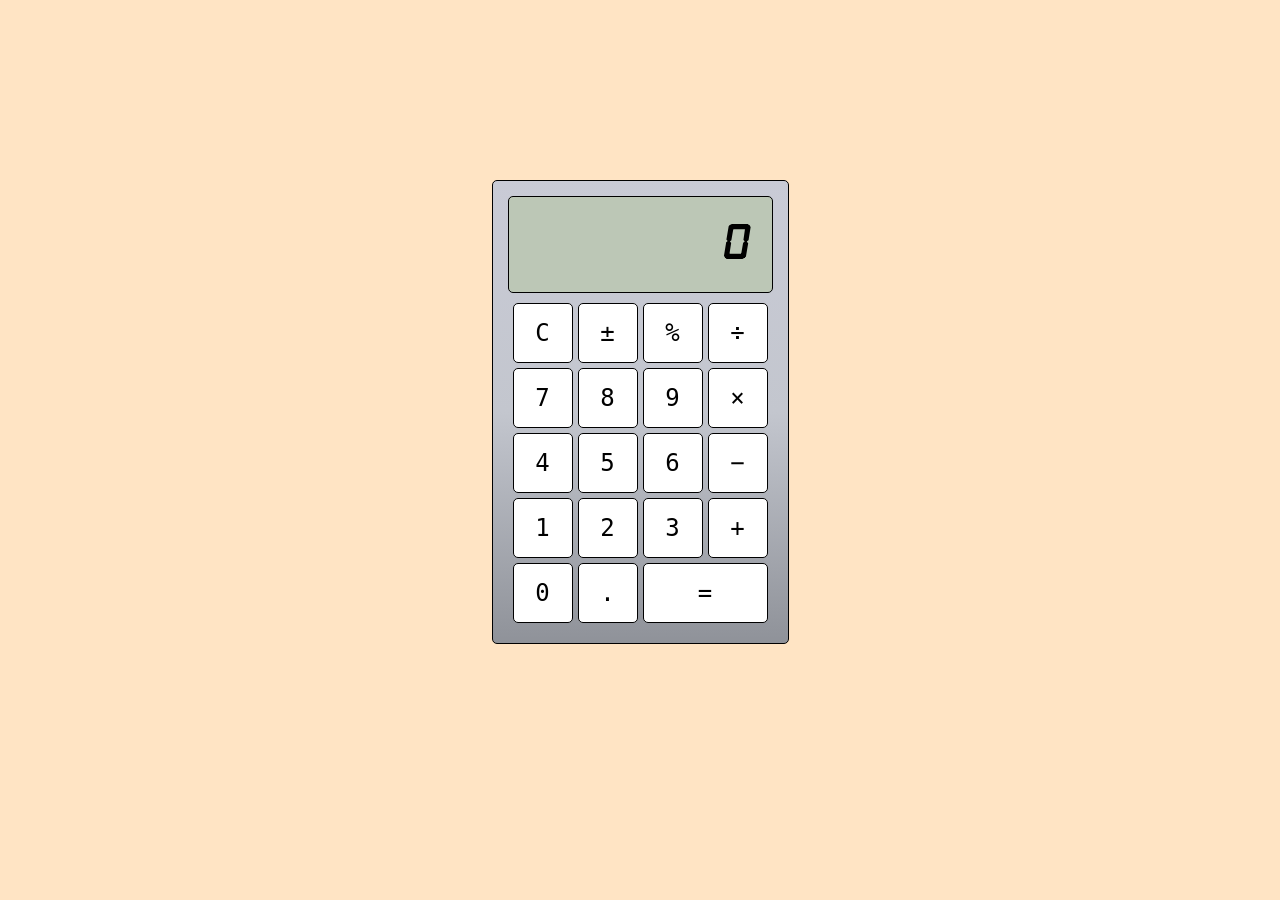
<file: index.html>
<!-- https://img2.cgtrader.com/items/1894240/0ed1f530f0/calculator-3d-model-max-obj-3dm-stp-bip.jpg -->

<!DOCTYPE html>
<html lang="en">
    <head>
        <meta charset="UTF-8" />
        <meta http-equiv="X-UA-Compatible" content="IE=edge" />
        <meta name="viewport" content="width=device-width, initial-scale=1.0" />
        <link rel="stylesheet" href="style.css" />
        <link rel="icon" type="image/png" href="./favicon.png" />
        <title>calc you later, aligator</title>
    </head>
    <body>
        <div class="container">
            <div class="calculator">
                <div class="value">0</div>

                <div class="buttons-container">
                    <div class="button function clr">C</div>
                    <div class="button function pm">&plusmn;</div>
                    <div class="button function percent">&percnt;</div>
                    <div class="button operator division">&divide;</div>
                    <div class="button number-7">7</div>
                    <div class="button number-8">8</div>
                    <div class="button number-9">9</div>
                    <div class="button operator multiplication">&times;</div>
                    <div class="button number-4">4</div>
                    <div class="button number-5">5</div>
                    <div class="button number-6">6</div>
                    <div class="button operator subtraction">&minus;</div>
                    <div class="button number-1">1</div>
                    <div class="button number-2">2</div>
                    <div class="button number-3">3</div>
                    <div class="button operator addition">&plus;</div>
                    <div class="button number-0">0</div>
                    <div class="button decimal">.</div>
                    <div class="button operator equal">&equals;</div>
                </div>
            </div>
        </div>
        <script src="script.js"></script>
    </body>
</html>
</file>
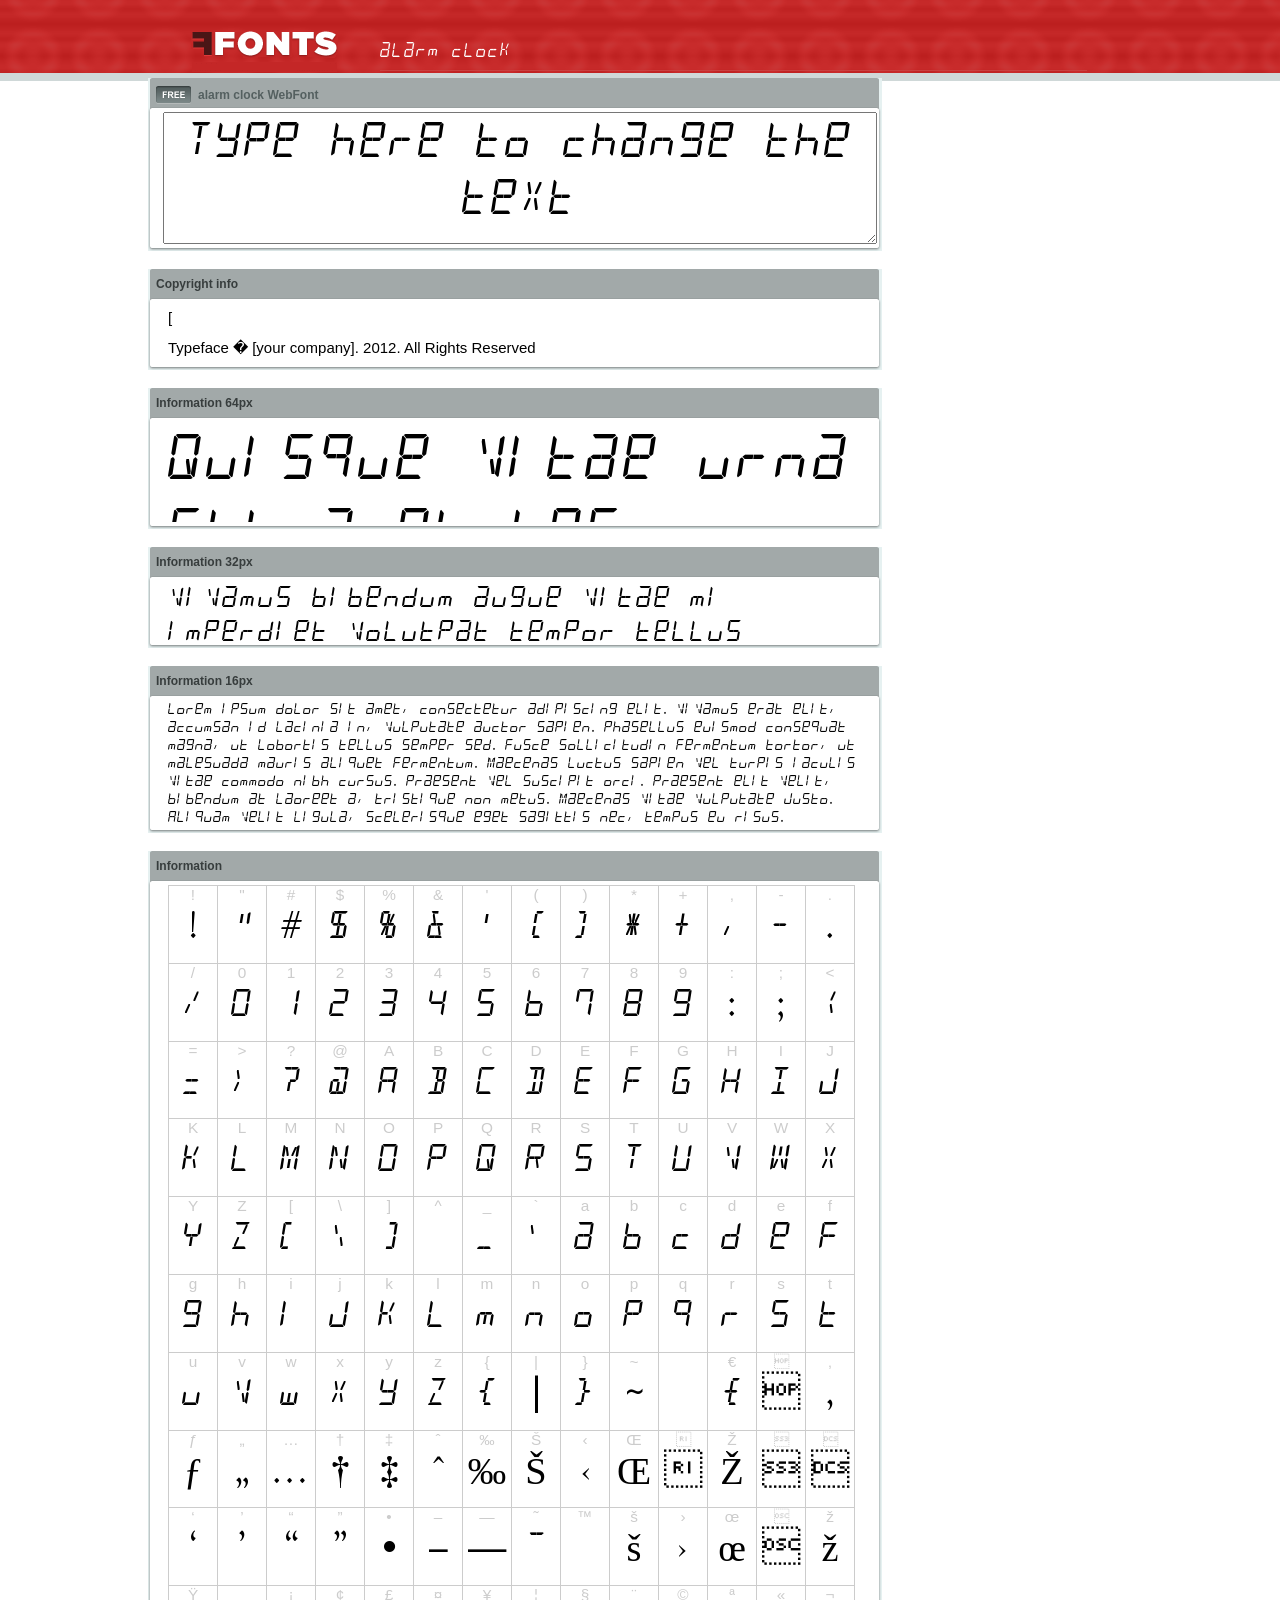
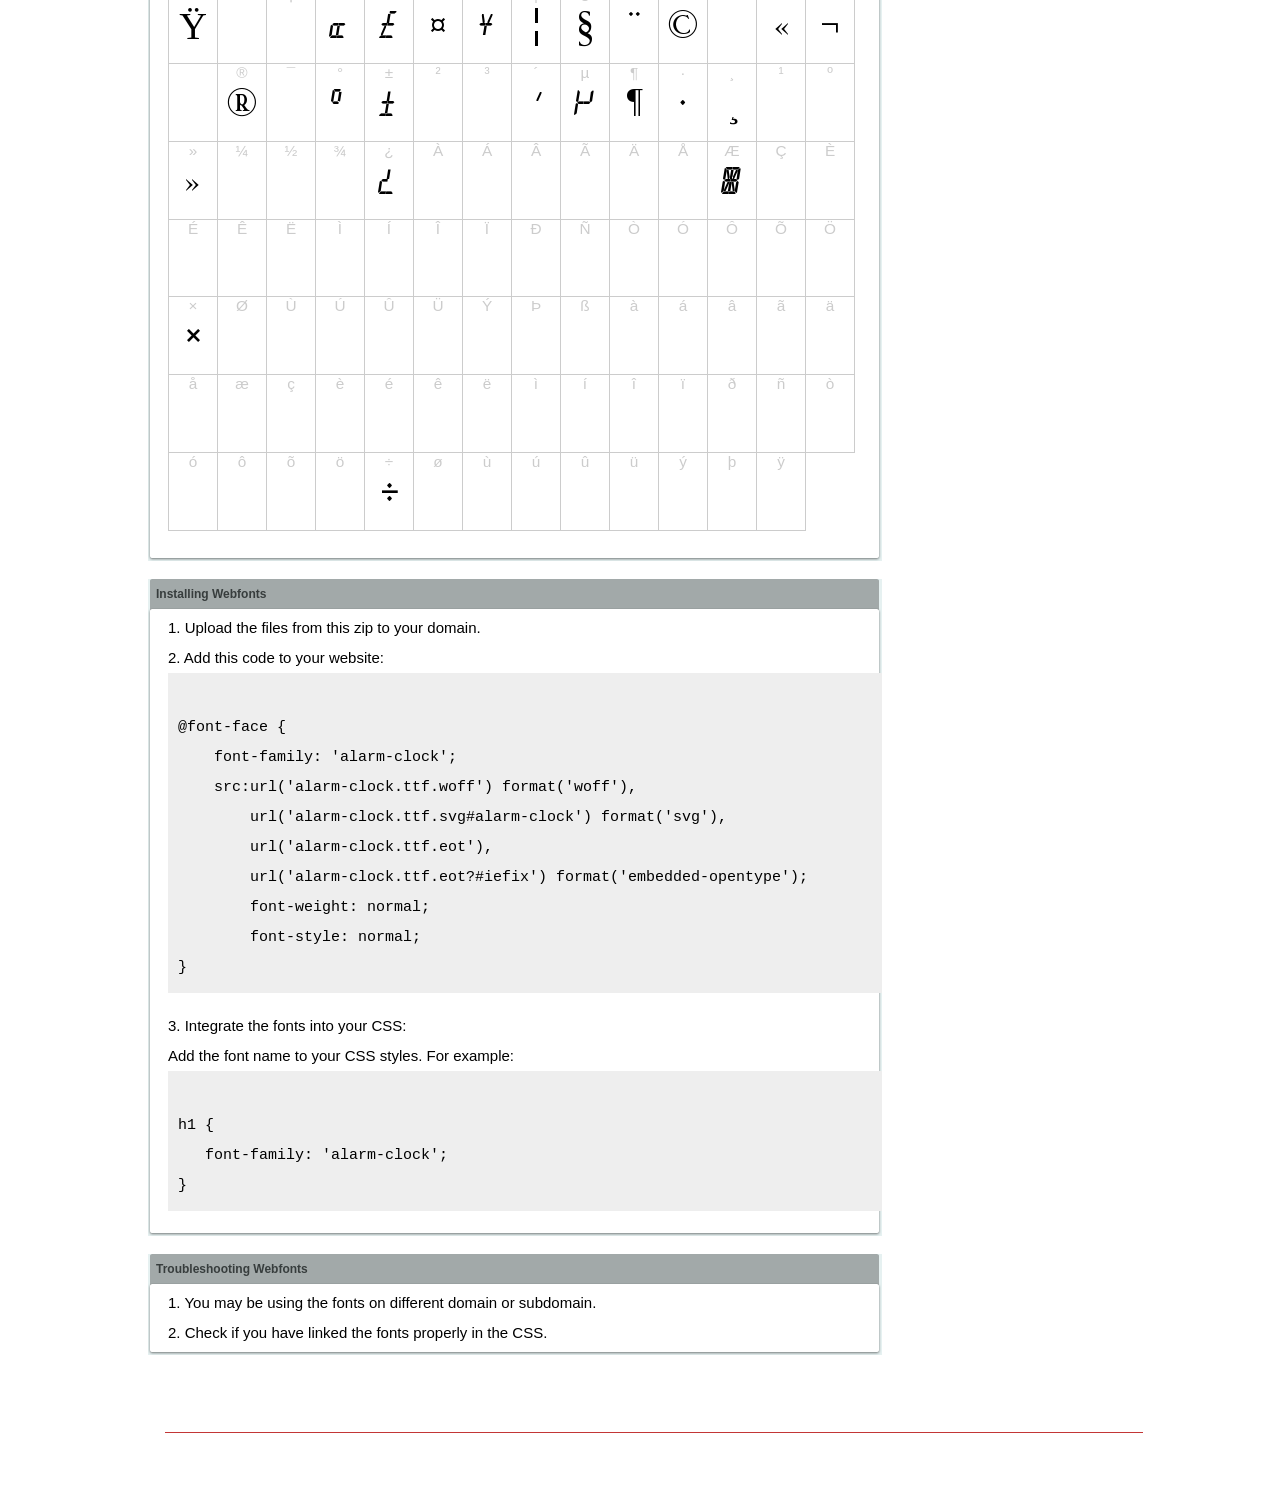
<file: font-alarm-clock/example.html>
<!DOCTYPE html PUBLIC "-//W3C//DTD XHTML 1.0 Transitional//EN" "http://www.w3.org/TR/xhtml1/DTD/xhtml1-transitional.dtd">
<html xmlns="http://www.w3.org/1999/xhtml">
<head>
<meta http-equiv="Content-Type" content="text/html; charset=UTF-8" />
<title>alarm clock WebFont</title>
<meta name="description" content="alarm clock WebFont" />
<meta name="keywords" content="alarm clock WebFont" />
<style type="text/css">
@font-face {
  font-family: 'alarm-clock';
    src:  url('alarm-clock.ttf.woff') format('woff'),
    url('alarm-clock.ttf.svg#alarm-clock') format('svg'),
    url('alarm-clock.ttf.eot'),
    url('alarm-clock.eot?#iefix') format('embedded-opentype'); 
    font-weight: normal;
    font-style: normal;
}.examplefontl {
  font-family: 'alarm-clock';  
  color: black;
}
.examplefont {
  padding-bottom: 2em;
  overflow: hidden; 
  text-align: center;
}
.examplefont div {
  float: left;
  border: 1px solid #ccc;
  text-align: center;
  width: 1.25em;
  height: 2em;
  margin-right: -1px;
  margin-bottom: -1px;
  font-size: 3.2em; 
}
.examplefont div .defaultC {
  color: #ccc;
  font-family: arial, sans-serif;
  font-size: .4em;
  display: block;
}
*{margin:0;padding:0;}
body{margin:0px;padding:0px;background:#FFFFFF url(images/bgtile.gif?1) repeat-x;font-family:Arial, Helvetica, sans-serif;}
#header{background:url(images/headertile.gif);height:73px;margin:0px;overflow:hidden;}
#head{width:707px;float:left;height:31px;margin:39px 0 0 0;padding:0px;color:#ffffff;font-size:15px;border-bottom:1px solid #c94040;overflow:hidden;}
#head a{color:#ffffff;text-decoration:none;}
#headspan1{float:left;}
.container{width:994px;margin:0 auto;padding:0px;overflow:hidden;}
#content{width:734px;margin:5px 0px 0px 5px;float:left;padding:0px;font-size:12px;display:inline;color:#868e8e;overflow:hidden;}
.fontbox{background:url(images/fontboxtile.gif);width:734px;margin:0 0 18px 0;padding:0;overflow:hidden;}
.fontboxtop{background:url(images/fontboxtop.gif) no-repeat top left;height:18px;font-size:12px;color:#373d3d;width:718px;padding:8px;margin:0;overflow:hidden;}
.fontboxtop a{color:#373d3d;text-decoration:none;}
.fontboxspan1{background:url(images/free.gif) no-repeat;padding:2px 0 2px 42px;float:left;}
h6{background:url(images/logo.gif) top left no-repeat;width:230px;height:73px;margin:0px 0px 0px 7px;float:left;}
h6 a{display:block;height:73px;}
h6 a span{display:none;}
h1{display:inline;font-size:12px;font-weight:bold;color:#546060;padding:0px;float:left;}
.btn{border:0;margin:0;background:url('images/button.gif');background-repeat:repeat-x;color:#fff;width:127px;height:28px;font-size:17px;}
.inputsubtmi{border:1px solid #e1ebeb;border-bottom:2px solid #c7d1d1;padding:6px;margin:0 0 8px 0;}
.partner{font-size:16px;font-weight:bold;color:#000000;padding:0px;margin:39px 0px 12px 30px;}
.fontboxspan1notfree{padding:2px 0 2px 42px;float:left;}
#footer{height:123px;margin:0px;padding:0px;background:url(http://www.altfonts.com/images/foottile.gif);}
#foot{width:1005px;height:123px;background:url(http://www.altfonts.com/images/foot.gif) top left no-repeat;margin:0 auto;padding:0px;}
#copyright{height:31px;padding:28px 0 0 118px;margin:0 0 0 27px;border-bottom:1px solid #c33636;font-size:14px;color:#4a1616;}
code {
	white-space: pre;
	background-color: #eee;
	display: block;
	padding: 10px;
	margin-bottom: 18px;
	overflow: auto;
}    
</style>
</head>
<body>
<div id="header">
<div class="container">
<h6><a href="http://webfonts.ffonts.net" title="WebFonts"><span>WebFonts</span></a></h6>
<div id="head">
<span id="headspan1">
   <span style="font-family: 'alarm-clock';font-size: 20px; color: white;">alarm clock</span> 
</span>
</div>
</div>
</div>
<div class="container">
<div id="content">
<!-- WebFont --> 
<div class="fontbox">
<div class="fontboxtop"><span class="fontboxspan1"><h1>alarm clock WebFont</h1></span></div>
 <textarea id="txtAreaTryFont" cols="" rows="2" style="font-family: 'alarm-clock';width:97%; font-size: 50px; height: 130px;text-align: center;margin-left: 15px;" 
           onclick="if (this.value=='Type here to change the text') this.value=''">Type here to change the text</textarea>
<img src="images/fontboxbottom.gif" width="734" height="7" alt="" />
</div>
<div class="fontbox">
<div class="fontboxtop"><b>Copyright info</b></div>
<div style="text-align: left;margin-left:20px;color: black;font-size:15px;line-height:200%">
[<br />
Typeface � [your company]. 2012. All Rights Reserved
</div>
<img src="images/fontboxbottom.gif" width="734" height="7" alt="" />
</div>
<div class="fontbox">
<div class="fontboxtop"><b>Information 64px</b></div>
<div style="font-family: 'alarm-clock';margin-left:20px;font-size:64px;color:black;float: left;display: inline; overflow: hidden;height:100px;">
 Quisque vitae urna sit amet ipsum lobortis iaculis volutpat sit amet nibh. 
</div>
<img src="images/fontboxbottom.gif" width="734" height="7" alt="" />
</div>
<div class="fontbox">
<div class="fontboxtop"><b>Information 32px</b></div>
<div style="font-family: 'alarm-clock';margin-left:20px;font-size:30px;color:black;float: left;display: inline; overflow: hidden;height:60px;">
 Vivamus bibendum augue vitae mi imperdiet volutpat tempor tellus lacinia. Integer in sem et neque iaculis malesuada. 
</div>
<img src="images/fontboxbottom.gif" width="734" height="7" alt="" />
</div>
<div class="fontbox">
<div class="fontboxtop"><b>Information 16px</b></div>
<div style="font-family: 'alarm-clock';margin-left:20px;font-size:16px;color:black;float: left;display: inline; overflow: hidden;">
 Lorem ipsum dolor sit amet, consectetur adipiscing elit. Vivamus erat elit, accumsan id lacinia in, vulputate auctor sapien. Phasellus euismod consequat magna, ut lobortis tellus semper sed. Fusce sollicitudin fermentum tortor, ut malesuada mauris aliquet fermentum. Maecenas luctus sapien vel turpis iaculis vitae commodo nibh cursus. Praesent vel suscipit orci. Praesent elit velit, bibendum at laoreet a, tristique non metus. Maecenas vitae vulputate justo. Aliquam velit ligula, scelerisque eget sagittis nec, tempus eu risus. 
</div>
<img src="images/fontboxbottom.gif" width="734" height="7" alt="" />
</div>
<div class="fontbox">
<div class="fontboxtop"><b>Information</b></div>
<div class="examplefont examplefontl" style="text-align: center;margin-left:20px;">
 <div><span class="defaultC">&#33;</span><span>&#33;</span></div><div><span class="defaultC">&#34;</span><span>&#34;</span></div><div><span class="defaultC">&#35;</span><span>&#35;</span></div><div><span class="defaultC">&#36;</span><span>&#36;</span></div><div><span class="defaultC">&#37;</span><span>&#37;</span></div><div><span class="defaultC">&#38;</span><span>&#38;</span></div><div><span class="defaultC">&#39;</span><span>&#39;</span></div><div><span class="defaultC">&#40;</span><span>&#40;</span></div><div><span class="defaultC">&#41;</span><span>&#41;</span></div><div><span class="defaultC">&#42;</span><span>&#42;</span></div><div><span class="defaultC">&#43;</span><span>&#43;</span></div><div><span class="defaultC">&#44;</span><span>&#44;</span></div><div><span class="defaultC">&#45;</span><span>&#45;</span></div><div><span class="defaultC">&#46;</span><span>&#46;</span></div><div><span class="defaultC">&#47;</span><span>&#47;</span></div><div><span class="defaultC">&#48;</span><span>&#48;</span></div><div><span class="defaultC">&#49;</span><span>&#49;</span></div><div><span class="defaultC">&#50;</span><span>&#50;</span></div><div><span class="defaultC">&#51;</span><span>&#51;</span></div><div><span class="defaultC">&#52;</span><span>&#52;</span></div><div><span class="defaultC">&#53;</span><span>&#53;</span></div><div><span class="defaultC">&#54;</span><span>&#54;</span></div><div><span class="defaultC">&#55;</span><span>&#55;</span></div><div><span class="defaultC">&#56;</span><span>&#56;</span></div><div><span class="defaultC">&#57;</span><span>&#57;</span></div><div><span class="defaultC">&#58;</span><span>&#58;</span></div><div><span class="defaultC">&#59;</span><span>&#59;</span></div><div><span class="defaultC">&#60;</span><span>&#60;</span></div><div><span class="defaultC">&#61;</span><span>&#61;</span></div><div><span class="defaultC">&#62;</span><span>&#62;</span></div><div><span class="defaultC">&#63;</span><span>&#63;</span></div><div><span class="defaultC">&#64;</span><span>&#64;</span></div><div><span class="defaultC">&#65;</span><span>&#65;</span></div><div><span class="defaultC">&#66;</span><span>&#66;</span></div><div><span class="defaultC">&#67;</span><span>&#67;</span></div><div><span class="defaultC">&#68;</span><span>&#68;</span></div><div><span class="defaultC">&#69;</span><span>&#69;</span></div><div><span class="defaultC">&#70;</span><span>&#70;</span></div><div><span class="defaultC">&#71;</span><span>&#71;</span></div><div><span class="defaultC">&#72;</span><span>&#72;</span></div><div><span class="defaultC">&#73;</span><span>&#73;</span></div><div><span class="defaultC">&#74;</span><span>&#74;</span></div><div><span class="defaultC">&#75;</span><span>&#75;</span></div><div><span class="defaultC">&#76;</span><span>&#76;</span></div><div><span class="defaultC">&#77;</span><span>&#77;</span></div><div><span class="defaultC">&#78;</span><span>&#78;</span></div><div><span class="defaultC">&#79;</span><span>&#79;</span></div><div><span class="defaultC">&#80;</span><span>&#80;</span></div><div><span class="defaultC">&#81;</span><span>&#81;</span></div><div><span class="defaultC">&#82;</span><span>&#82;</span></div><div><span class="defaultC">&#83;</span><span>&#83;</span></div><div><span class="defaultC">&#84;</span><span>&#84;</span></div><div><span class="defaultC">&#85;</span><span>&#85;</span></div><div><span class="defaultC">&#86;</span><span>&#86;</span></div><div><span class="defaultC">&#87;</span><span>&#87;</span></div><div><span class="defaultC">&#88;</span><span>&#88;</span></div><div><span class="defaultC">&#89;</span><span>&#89;</span></div><div><span class="defaultC">&#90;</span><span>&#90;</span></div><div><span class="defaultC">&#91;</span><span>&#91;</span></div><div><span class="defaultC">&#92;</span><span>&#92;</span></div><div><span class="defaultC">&#93;</span><span>&#93;</span></div><div><span class="defaultC">&#94;</span><span>&#94;</span></div><div><span class="defaultC">&#95;</span><span>&#95;</span></div><div><span class="defaultC">&#96;</span><span>&#96;</span></div><div><span class="defaultC">&#97;</span><span>&#97;</span></div><div><span class="defaultC">&#98;</span><span>&#98;</span></div><div><span class="defaultC">&#99;</span><span>&#99;</span></div><div><span class="defaultC">&#100;</span><span>&#100;</span></div><div><span class="defaultC">&#101;</span><span>&#101;</span></div><div><span class="defaultC">&#102;</span><span>&#102;</span></div><div><span class="defaultC">&#103;</span><span>&#103;</span></div><div><span class="defaultC">&#104;</span><span>&#104;</span></div><div><span class="defaultC">&#105;</span><span>&#105;</span></div><div><span class="defaultC">&#106;</span><span>&#106;</span></div><div><span class="defaultC">&#107;</span><span>&#107;</span></div><div><span class="defaultC">&#108;</span><span>&#108;</span></div><div><span class="defaultC">&#109;</span><span>&#109;</span></div><div><span class="defaultC">&#110;</span><span>&#110;</span></div><div><span class="defaultC">&#111;</span><span>&#111;</span></div><div><span class="defaultC">&#112;</span><span>&#112;</span></div><div><span class="defaultC">&#113;</span><span>&#113;</span></div><div><span class="defaultC">&#114;</span><span>&#114;</span></div><div><span class="defaultC">&#115;</span><span>&#115;</span></div><div><span class="defaultC">&#116;</span><span>&#116;</span></div><div><span class="defaultC">&#117;</span><span>&#117;</span></div><div><span class="defaultC">&#118;</span><span>&#118;</span></div><div><span class="defaultC">&#119;</span><span>&#119;</span></div><div><span class="defaultC">&#120;</span><span>&#120;</span></div><div><span class="defaultC">&#121;</span><span>&#121;</span></div><div><span class="defaultC">&#122;</span><span>&#122;</span></div><div><span class="defaultC">&#123;</span><span>&#123;</span></div><div><span class="defaultC">&#124;</span><span>&#124;</span></div><div><span class="defaultC">&#125;</span><span>&#125;</span></div><div><span class="defaultC">&#126;</span><span>&#126;</span></div><div><span class="defaultC">&#127;</span><span>&#127;</span></div><div><span class="defaultC">&#128;</span><span>&#128;</span></div><div><span class="defaultC">&#129;</span><span>&#129;</span></div><div><span class="defaultC">&#130;</span><span>&#130;</span></div><div><span class="defaultC">&#131;</span><span>&#131;</span></div><div><span class="defaultC">&#132;</span><span>&#132;</span></div><div><span class="defaultC">&#133;</span><span>&#133;</span></div><div><span class="defaultC">&#134;</span><span>&#134;</span></div><div><span class="defaultC">&#135;</span><span>&#135;</span></div><div><span class="defaultC">&#136;</span><span>&#136;</span></div><div><span class="defaultC">&#137;</span><span>&#137;</span></div><div><span class="defaultC">&#138;</span><span>&#138;</span></div><div><span class="defaultC">&#139;</span><span>&#139;</span></div><div><span class="defaultC">&#140;</span><span>&#140;</span></div><div><span class="defaultC">&#141;</span><span>&#141;</span></div><div><span class="defaultC">&#142;</span><span>&#142;</span></div><div><span class="defaultC">&#143;</span><span>&#143;</span></div><div><span class="defaultC">&#144;</span><span>&#144;</span></div><div><span class="defaultC">&#145;</span><span>&#145;</span></div><div><span class="defaultC">&#146;</span><span>&#146;</span></div><div><span class="defaultC">&#147;</span><span>&#147;</span></div><div><span class="defaultC">&#148;</span><span>&#148;</span></div><div><span class="defaultC">&#149;</span><span>&#149;</span></div><div><span class="defaultC">&#150;</span><span>&#150;</span></div><div><span class="defaultC">&#151;</span><span>&#151;</span></div><div><span class="defaultC">&#152;</span><span>&#152;</span></div><div><span class="defaultC">&#153;</span><span>&#153;</span></div><div><span class="defaultC">&#154;</span><span>&#154;</span></div><div><span class="defaultC">&#155;</span><span>&#155;</span></div><div><span class="defaultC">&#156;</span><span>&#156;</span></div><div><span class="defaultC">&#157;</span><span>&#157;</span></div><div><span class="defaultC">&#158;</span><span>&#158;</span></div><div><span class="defaultC">&#159;</span><span>&#159;</span></div><div><span class="defaultC">&#160;</span><span>&#160;</span></div><div><span class="defaultC">&#161;</span><span>&#161;</span></div><div><span class="defaultC">&#162;</span><span>&#162;</span></div><div><span class="defaultC">&#163;</span><span>&#163;</span></div><div><span class="defaultC">&#164;</span><span>&#164;</span></div><div><span class="defaultC">&#165;</span><span>&#165;</span></div><div><span class="defaultC">&#166;</span><span>&#166;</span></div><div><span class="defaultC">&#167;</span><span>&#167;</span></div><div><span class="defaultC">&#168;</span><span>&#168;</span></div><div><span class="defaultC">&#169;</span><span>&#169;</span></div><div><span class="defaultC">&#170;</span><span>&#170;</span></div><div><span class="defaultC">&#171;</span><span>&#171;</span></div><div><span class="defaultC">&#172;</span><span>&#172;</span></div><div><span class="defaultC">&#173;</span><span>&#173;</span></div><div><span class="defaultC">&#174;</span><span>&#174;</span></div><div><span class="defaultC">&#175;</span><span>&#175;</span></div><div><span class="defaultC">&#176;</span><span>&#176;</span></div><div><span class="defaultC">&#177;</span><span>&#177;</span></div><div><span class="defaultC">&#178;</span><span>&#178;</span></div><div><span class="defaultC">&#179;</span><span>&#179;</span></div><div><span class="defaultC">&#180;</span><span>&#180;</span></div><div><span class="defaultC">&#181;</span><span>&#181;</span></div><div><span class="defaultC">&#182;</span><span>&#182;</span></div><div><span class="defaultC">&#183;</span><span>&#183;</span></div><div><span class="defaultC">&#184;</span><span>&#184;</span></div><div><span class="defaultC">&#185;</span><span>&#185;</span></div><div><span class="defaultC">&#186;</span><span>&#186;</span></div><div><span class="defaultC">&#187;</span><span>&#187;</span></div><div><span class="defaultC">&#188;</span><span>&#188;</span></div><div><span class="defaultC">&#189;</span><span>&#189;</span></div><div><span class="defaultC">&#190;</span><span>&#190;</span></div><div><span class="defaultC">&#191;</span><span>&#191;</span></div><div><span class="defaultC">&#192;</span><span>&#192;</span></div><div><span class="defaultC">&#193;</span><span>&#193;</span></div><div><span class="defaultC">&#194;</span><span>&#194;</span></div><div><span class="defaultC">&#195;</span><span>&#195;</span></div><div><span class="defaultC">&#196;</span><span>&#196;</span></div><div><span class="defaultC">&#197;</span><span>&#197;</span></div><div><span class="defaultC">&#198;</span><span>&#198;</span></div><div><span class="defaultC">&#199;</span><span>&#199;</span></div><div><span class="defaultC">&#200;</span><span>&#200;</span></div><div><span class="defaultC">&#201;</span><span>&#201;</span></div><div><span class="defaultC">&#202;</span><span>&#202;</span></div><div><span class="defaultC">&#203;</span><span>&#203;</span></div><div><span class="defaultC">&#204;</span><span>&#204;</span></div><div><span class="defaultC">&#205;</span><span>&#205;</span></div><div><span class="defaultC">&#206;</span><span>&#206;</span></div><div><span class="defaultC">&#207;</span><span>&#207;</span></div><div><span class="defaultC">&#208;</span><span>&#208;</span></div><div><span class="defaultC">&#209;</span><span>&#209;</span></div><div><span class="defaultC">&#210;</span><span>&#210;</span></div><div><span class="defaultC">&#211;</span><span>&#211;</span></div><div><span class="defaultC">&#212;</span><span>&#212;</span></div><div><span class="defaultC">&#213;</span><span>&#213;</span></div><div><span class="defaultC">&#214;</span><span>&#214;</span></div><div><span class="defaultC">&#215;</span><span>&#215;</span></div><div><span class="defaultC">&#216;</span><span>&#216;</span></div><div><span class="defaultC">&#217;</span><span>&#217;</span></div><div><span class="defaultC">&#218;</span><span>&#218;</span></div><div><span class="defaultC">&#219;</span><span>&#219;</span></div><div><span class="defaultC">&#220;</span><span>&#220;</span></div><div><span class="defaultC">&#221;</span><span>&#221;</span></div><div><span class="defaultC">&#222;</span><span>&#222;</span></div><div><span class="defaultC">&#223;</span><span>&#223;</span></div><div><span class="defaultC">&#224;</span><span>&#224;</span></div><div><span class="defaultC">&#225;</span><span>&#225;</span></div><div><span class="defaultC">&#226;</span><span>&#226;</span></div><div><span class="defaultC">&#227;</span><span>&#227;</span></div><div><span class="defaultC">&#228;</span><span>&#228;</span></div><div><span class="defaultC">&#229;</span><span>&#229;</span></div><div><span class="defaultC">&#230;</span><span>&#230;</span></div><div><span class="defaultC">&#231;</span><span>&#231;</span></div><div><span class="defaultC">&#232;</span><span>&#232;</span></div><div><span class="defaultC">&#233;</span><span>&#233;</span></div><div><span class="defaultC">&#234;</span><span>&#234;</span></div><div><span class="defaultC">&#235;</span><span>&#235;</span></div><div><span class="defaultC">&#236;</span><span>&#236;</span></div><div><span class="defaultC">&#237;</span><span>&#237;</span></div><div><span class="defaultC">&#238;</span><span>&#238;</span></div><div><span class="defaultC">&#239;</span><span>&#239;</span></div><div><span class="defaultC">&#240;</span><span>&#240;</span></div><div><span class="defaultC">&#241;</span><span>&#241;</span></div><div><span class="defaultC">&#242;</span><span>&#242;</span></div><div><span class="defaultC">&#243;</span><span>&#243;</span></div><div><span class="defaultC">&#244;</span><span>&#244;</span></div><div><span class="defaultC">&#245;</span><span>&#245;</span></div><div><span class="defaultC">&#246;</span><span>&#246;</span></div><div><span class="defaultC">&#247;</span><span>&#247;</span></div><div><span class="defaultC">&#248;</span><span>&#248;</span></div><div><span class="defaultC">&#249;</span><span>&#249;</span></div><div><span class="defaultC">&#250;</span><span>&#250;</span></div><div><span class="defaultC">&#251;</span><span>&#251;</span></div><div><span class="defaultC">&#252;</span><span>&#252;</span></div><div><span class="defaultC">&#253;</span><span>&#253;</span></div><div><span class="defaultC">&#254;</span><span>&#254;</span></div><div><span class="defaultC">&#255;</span><span>&#255;</span></div> 
</div>
<img src="images/fontboxbottom.gif" width="734" height="7" alt="" />
</div>
<div class="fontbox">
<div class="fontboxtop"><b>Installing Webfonts</b></div>
<div style="text-align: left;margin-left:20px;color: black;font-size:15px;line-height:200%">
1. Upload the files from this zip to your domain.<br />
2. Add this code to your website:<br />
<code>
@font-face {
    font-family: 'alarm-clock';
    src:url('alarm-clock.ttf.woff') format('woff'),
        url('alarm-clock.ttf.svg#alarm-clock') format('svg'),
        url('alarm-clock.ttf.eot'),
        url('alarm-clock.ttf.eot?#iefix') format('embedded-opentype'); 
        font-weight: normal;
        font-style: normal;
}
</code>
3. Integrate the fonts into your CSS:<br />
Add the font name to your CSS styles. For example:
<code>
h1 { 
   font-family: 'alarm-clock';
}  
</code>
</div>
<img src="images/fontboxbottom.gif" width="734" height="7" alt="" />
</div>
<div class="fontbox">
<div class="fontboxtop"><b>Troubleshooting Webfonts</b></div>
<div style="text-align: left;margin-left:20px;color: black;font-size:15px;line-height:200%">
1. You may be using the fonts on different domain or subdomain.<Br />
2. Check if you have linked the fonts properly in the CSS.<Br />
</div>
<img src="images/fontboxbottom.gif" width="734" height="7" alt="" />
</div>
</div>
</div>
<div id="footer">
<div id="foot">
<div id="copyright" style="font-size:11px;color:white;">&copy; - <a href="http://www.ffonts.net" title="Free Fonts" style="color:white;">Free Fonts by www.FFonts.net</a> - </div>
</div>
</div>

</body>
</html>
</file>
<file: style.css>
@font-face {
  font-family: "alarm-clock";
  src: url("./font-alarm-clock/alarm-clock.ttf.woff") format("woff"), url("./font-alarm-clock/alarm-clock.ttf.svg") format("svg");
}
* {
  margin: 0;
  padding: 0;
  box-sizing: border-box;
}

body {
  font-family: monospace;
  background-color: bisque;
}

.container {
  margin-top: 20vh;
  display: flex;
  justify-content: center;
}
@media only screen and (max-height: 570px) {
  .container {
    margin-top: 5vh;
  }
}

.calculator {
  padding: 15px;
  border: 1px solid black;
  border-radius: 5px;
  background-image: linear-gradient(#c9cbd6, #c3c6ce, #8f9299);
}

.value {
  width: 265px;
  border-radius: 5px;
  background-color: #bcc7b6;
  border: 1px solid black;
  margin-bottom: 10px;
  padding: 20px 20px 20px 0;
  font-family: "alarm-clock";
  font-size: 3rem;
  font-weight: bold;
  text-align: right;
  overflow: hidden;
}

.buttons-container {
  margin: 5px;
  display: grid;
  grid-gap: 5px;
  grid-template-columns: repeat(4, 1fr);
  grid-template-rows: repeat(5, 1fr);
}

.button {
  display: flex;
  align-items: center;
  justify-content: center;
  background: #fff;
  border: 1px solid #000;
  cursor: pointer;
  padding: 15px 0;
  font-size: 1.5rem;
  border-radius: 5px;
}

.button:last-child {
  grid-column: span 2;
}
</file>
